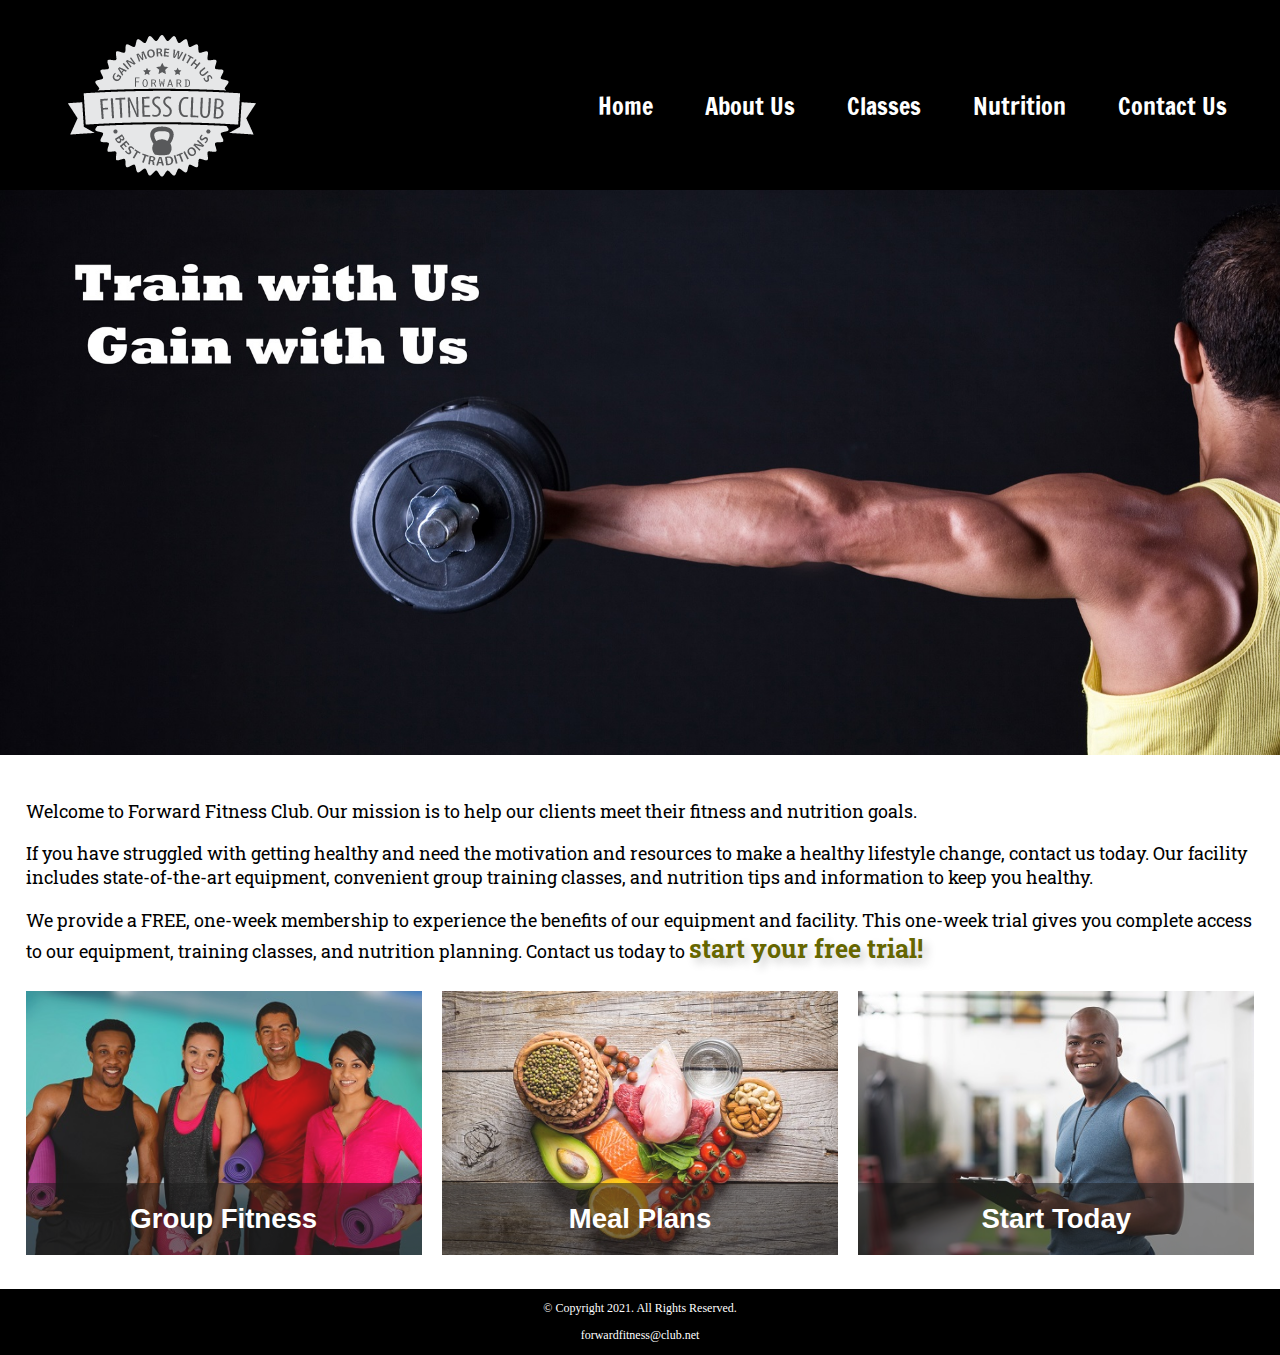
<file: index.html>
<!DOCTYPE html>
<!-- This website template was created by: Aaron Hare -->
<html lang="en">
<head>
	<title>Forward Fitness Club</title>
	<meta charset="utf-8">
    <link rel="stylesheet" href="css/styles.css">
    <meta name="viewport" content="width=device-width, initial-scale=1.0">
    <link href="https://fonts.googleapis.com/css?family=Francois+One%7cRoboto+Slab&display=swap" rel="stylesheet">
    <link rel="shortcut icon" href="images/favicon.ico">
	<link rel="icon" type="image/png" sizes="32x32" href="images/favicon-32.png">
	<link rel="apple-touch-icon" sizes="180x180" href="images/apple-touch-icon.png">
	<link rel="icon" sizes="192x192" href="images/android-chrome-192.png">
</head>
<body>

	<div id="container">

		<!-- Use the header area for the website name or logo -->
		<header>
			<a href="index.html"><img src="images/forward-fitness-logo.png" alt="Forward Fitness Club logo"></a>
		</header>
		
		<!-- Use the nav area to add hyperlinks to other pages within the website -->
		<nav>
			<ul>
                <li><a href="index.html">Home</a></li> 
                <li><a href="about.html">About Us</a></li> 
                <li><a href="classes.html">Classes</a></li> 
                <li><a href="nutrition.html">Nutrition</a></li> 
                <li><a href="contact.html">Contact Us</a></li>
            </ul>
		</nav>
        
        <!-- Hero Image -->
        <div id="hero" class="tablet-desktop">
            <img src="images/hero-image.jpg" alt="left arm extended holding a weight">
        </div>
		
		<!-- Use the main area to add the main content of the webpage -->
		<main>
            
            <div class="mobile">
                
                <p>Welcome to Forward Fitness Club. Our mission is to  help our clients meet their fitness and nutrition goals.</p> 
                
                <h3>FREE One-Week Trial Membership!</h3>
                <p>Call Us Today to Get Started</p>
                <p class="tel-link"><a href="tel:8145559608">(814) 555-9608</a></p>
                
                <h4>Fitness Club Hours:</h4>
                <ul class="hours">
			         <li>Mon - Thu: 6:00am - 6:00pm</li>
			         <li>Friday: 6:00am - 4:00pm</li>
			         <li>Saturday: 8:00am - 6:00pm</li>
			         <li>Sunday: Closed</li>
                </ul>
            
            </div>
            
            <div class="tablet-desktop">
		
                <p>Welcome to Forward Fitness Club. Our mission is to  help our clients meet their fitness and nutrition goals.</p> 

                <p>If you have struggled with getting healthy and need the motivation and resources to make a healthy lifestyle change, contact us today. Our facility includes state-of-the-art equipment, convenient group training classes, and nutrition tips and information to keep you healthy.</p> 

                <p>We provide a FREE, one-week membership to experience the benefits of our equipment and facility. This one-week trial gives you complete access to our equipment, training classes, and nutrition planning. Contact us today to <span class="action">start your free trial!</span></p> 
                
            </div>

            <div class="grid">

                <figure class="frame">

                    <a href="classes.html"><img src="images/fitness-group.jpg" alt="group of fitness people"></a>

                    <figcaption class="pic-text">Group Fitness</figcaption>
                
                </figure>

                <figure class="frame">

                    <a href="nutrition.html"><img src="images/food-heart.jpg" alt="healthy food in the shape of a heart"></a>

                    <figcaption class="pic-text">Meal Plans</figcaption>
                
                </figure>

                <figure class="frame">

                    <a href="contact.html"><img src="images/personal-trainer.jpg" alt="personal trainer with a clipboard"></a>

                    <figcaption class="pic-text">Start Today</figcaption>
                
                </figure>

            </div>
			
		</main>
		
		<!-- Use the footer area to add webpage footer content -->
		<footer>
			<p>&copy; Copyright 2021. All Rights Reserved.</p>
			<p><a href="mailto:forwardfitness@club.net">forwardfitness@club.net</a></p>
		</footer>
	
	</div>
	
</body>
</html>
</file>
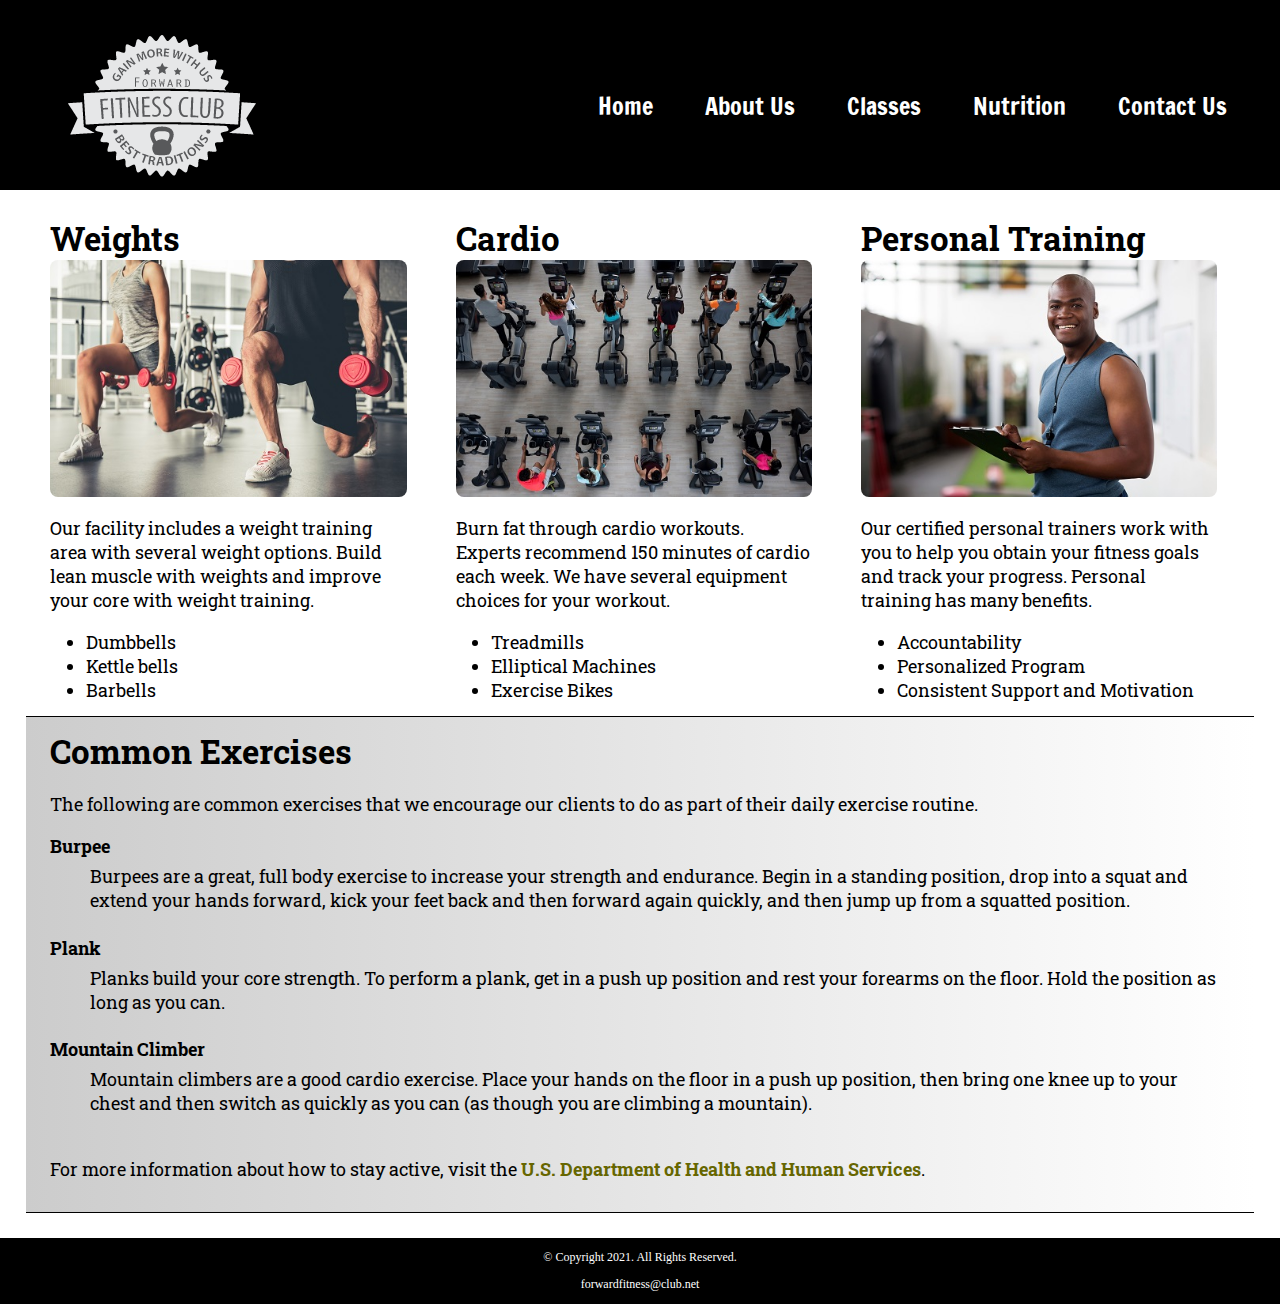
<file: about.html>
<!DOCTYPE html>
<!-- This website template was created by: Aaron Hare -->
<html lang="en">
<head>
	<title>Forward Fitness Club</title>
	<meta charset="utf-8">
    <link rel="stylesheet" href="css/styles.css">
    <meta name="viewport" content="width=device-width, initial-scale=1.0">
    <link href="https://fonts.googleapis.com/css?family=Francois+One%7cRoboto+Slab&display=swap" rel="stylesheet">
	<link rel="shortcut icon" href="images/favicon.ico">
	<link rel="icon" type="image/png" sizes="32x32" href="images/favicon-32.png">
	<link rel="apple-touch-icon" sizes="180x180" href="images/apple-touch-icon.png">
	<link rel="icon" sizes="192x192" href="images/android-chrome-192.png">
</head>
<body>

	<div id="container">

		<!-- Use the header area for the website name or logo -->
		<header>
	           <a href="index.html"><img src="images/forward-fitness-logo.png" alt="Forward Fitness Club logo"></a>
		</header>
		
		<!-- Use the nav area to add hyperlinks to other pages within the website -->
		<nav>
			<ul>
                <li><a href="index.html">Home</a></li> 
                <li><a href="about.html">About Us</a></li> 
                <li><a href="classes.html">Classes</a></li> 
                <li><a href="nutrition.html">Nutrition</a></li> 
                <li><a href="contact.html">Contact Us</a></li>
            </ul>
		</nav>
		
		<!-- Use the main area to add the main content of the webpage -->
		<main>
		
			<section id="weights">
			
				<h1>Weights</h1>
				<img src="images/people-with-weights.jpg" alt="Two people working out with a weight in each hand" class="round">
				<p>Our facility includes a weight training area with several weight options. Build lean muscle with weights and improve your core with weight training.</p> 
				<ul class="tablet-desktop">
					<li>Dumbbells</li>
					<li>Kettle bells</li>
					<li>Barbells</li>
				</ul>
			
			</section>
			
			<section id="cardio">
			
				<h1>Cardio</h1>
				<img src="images/people-workingout-machines.jpg" alt="Cardio Equipment" class="round">
				<p>Burn fat through cardio workouts. Experts recommend 150 minutes of cardio each week. We have several equipment choices for your workout.</p>
				<ul class="tablet-desktop">
					<li>Treadmills</li>
					<li>Elliptical Machines</li>
					<li>Exercise Bikes</li>
				</ul>
				
			</section>
			
			<section id="training">
				
				<h1>Personal Training</h1>
				<img src="images/personal-trainer.jpg" alt="Personal Training" class="round">
				<p>Our certified personal trainers work with you to help you obtain your fitness goals and track your progress. Personal training has many benefits.</p>
				<ul class="tablet-desktop">
					<li>Accountability</li>
					<li>Personalized Program</li>
					<li>Consistent Support and Motivation</li>
				</ul>
				
			</section>
			
			<section id="exercises" class="tablet-desktop">
			
				<h1>Common Exercises</h1>
				<p>The following are common exercises that we encourage our clients to do as part of their daily exercise routine.</p>
				<dl>
					<dt>Burpee</dt>
					<dd>Burpees are a great, full body exercise to increase your strength and endurance. Begin in a standing position, drop into a squat and extend your hands forward, kick your feet back and then forward again quickly, and then jump up from a squatted position.</dd>
					
					<dt>Plank</dt>
					<dd>Planks build your core strength. To perform a plank, get in a push up position and rest your forearms on the floor. Hold the position as long as you can.</dd>
					
					<dt>Mountain Climber</dt>
					<dd>Mountain climbers are a good cardio exercise. Place your hands on the floor in a push up position, then bring one knee up to your chest and then switch as quickly as you can (as though you are climbing a mountain).</dd>
				</dl>
				
				<p>For more information about how to stay active, visit the <a href="https://www.hhs.gov/fitness/be-active/index.html" target="_blank" class="external-link">U.S. Department of Health and Human Services</a>.</p>

			</section>
			
		</main>
		
		<!-- Use the footer area to add webpage footer content -->
		<footer>
			<p>&copy; Copyright 2021. All Rights Reserved.</p>
			<p><a href="mailto:forwardfitness@club.net">forwardfitness@club.net</a></p>
		</footer>
	
	</div>
	
</body>
</html>
</file>
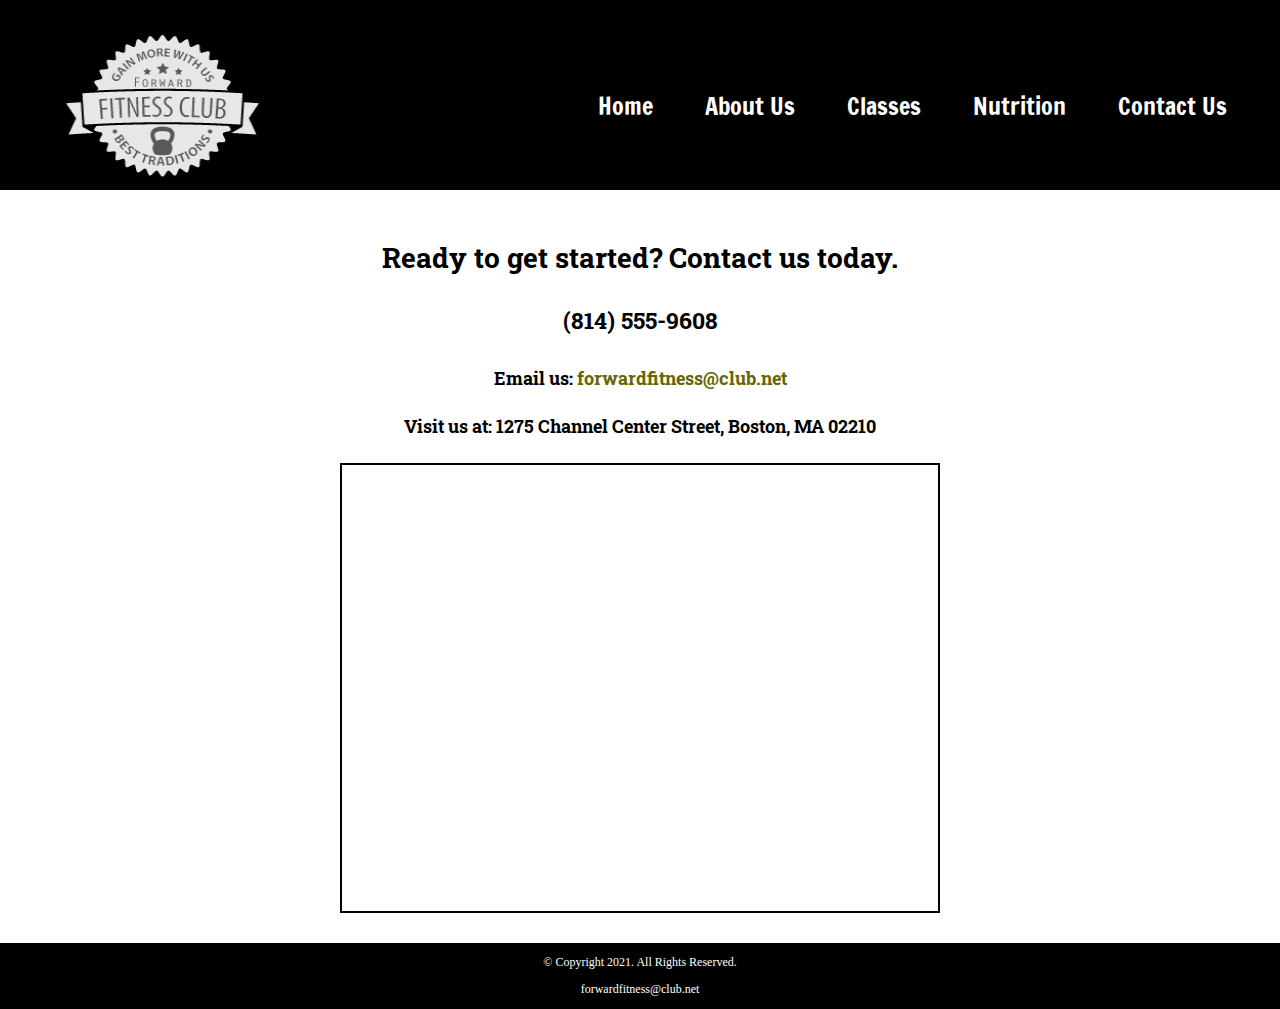
<file: contact.html>
<!DOCTYPE html>
<!-- This website template was created by: Aaron Hare -->
<html lang="en">
<head>
	<title>Forward Fitness Club</title>
	<meta charset="utf-8">
    <link rel="stylesheet" href="css/styles.css">
    <meta name="viewport" content="width=device-width, initial-scale=1.0">
    <link href="https://fonts.googleapis.com/css?family=Francois+One%7cRoboto+Slab&display=swap" rel="stylesheet">
	<link rel="shortcut icon" href="images/favicon.ico">
	<link rel="icon" type="image/png" sizes="32x32" href="images/favicon-32.png">
	<link rel="apple-touch-icon" sizes="180x180" href="images/apple-touch-icon.png">
	<link rel="icon" sizes="192x192" href="images/android-chrome-192.png">
</head>
<body>

	<div id="container">

		<!-- Use the header area for the website name or logo -->
		<header>
			<a href="index.html"><img src="images/forward-fitness-logo.png" alt="Forward Fitness Club logo" height="220" width="297"></a>
		</header>
		
		<!-- Use the nav area to add hyperlinks to other pages within the website -->
		<nav>
			<ul>
                <li><a href="index.html">Home</a></li> 
                <li><a href="about.html">About Us</a></li> 
                <li><a href="classes.html">Classes</a></li> 
                <li><a href="nutrition.html">Nutrition</a></li> 
                <li><a href="contact.html">Contact Us</a></li>
            </ul>
		</nav>
		
		<!-- Use the main area to add the main content of the webpage -->
		<main>
		
			<div id="contact">
			
				<h2>Ready to get started? Contact us today.</h2> 					
                <h4 class="mobile tel-link"><a href="tel:8145559608">(814) 555-9608</a></h4>
                <h4 class="tablet-desktop tel-num">(814) 555-9608</h4>
				<h4>Email us: <a href="mailto:forwardfitness@club.net" class="contact-email-link">forwardfitness@club.net</a></h4>
				<h4>Visit us at: 1275 Channel Center Street, Boston, MA 02210</h4>
				
				<iframe src="https://www.google.com/maps/embed?pb=!1m18!1m12!1m3!1d2948.8517572084897!2d-71.05362748503984!3d42.34568384400281!2m3!1f0!2f0!3f0!3m2!1i1024!2i768!4f13.1!3m3!1m2!1s0x89e37a7dc2b67e7b%3A0x36ec93427cd9c5f1!2sChannel+Center+St%2C+Boston%2C+MA+02210!5e0!3m2!1sen!2sus!4v1558137213400!5m2!1sen!2sus" width="600" height="450" allowfullscreen class="map"></iframe>
			
			</div>
			
		</main>
		
		<!-- Use the footer area to add webpage footer content -->
		<footer>
			<p>&copy; Copyright 2021. All Rights Reserved.</p>
			<p><a href="mailto:forwardfitness@club.net">forwardfitness@club.net</a></p>
		</footer>
	
	</div>
	
</body>
</html>
</file>
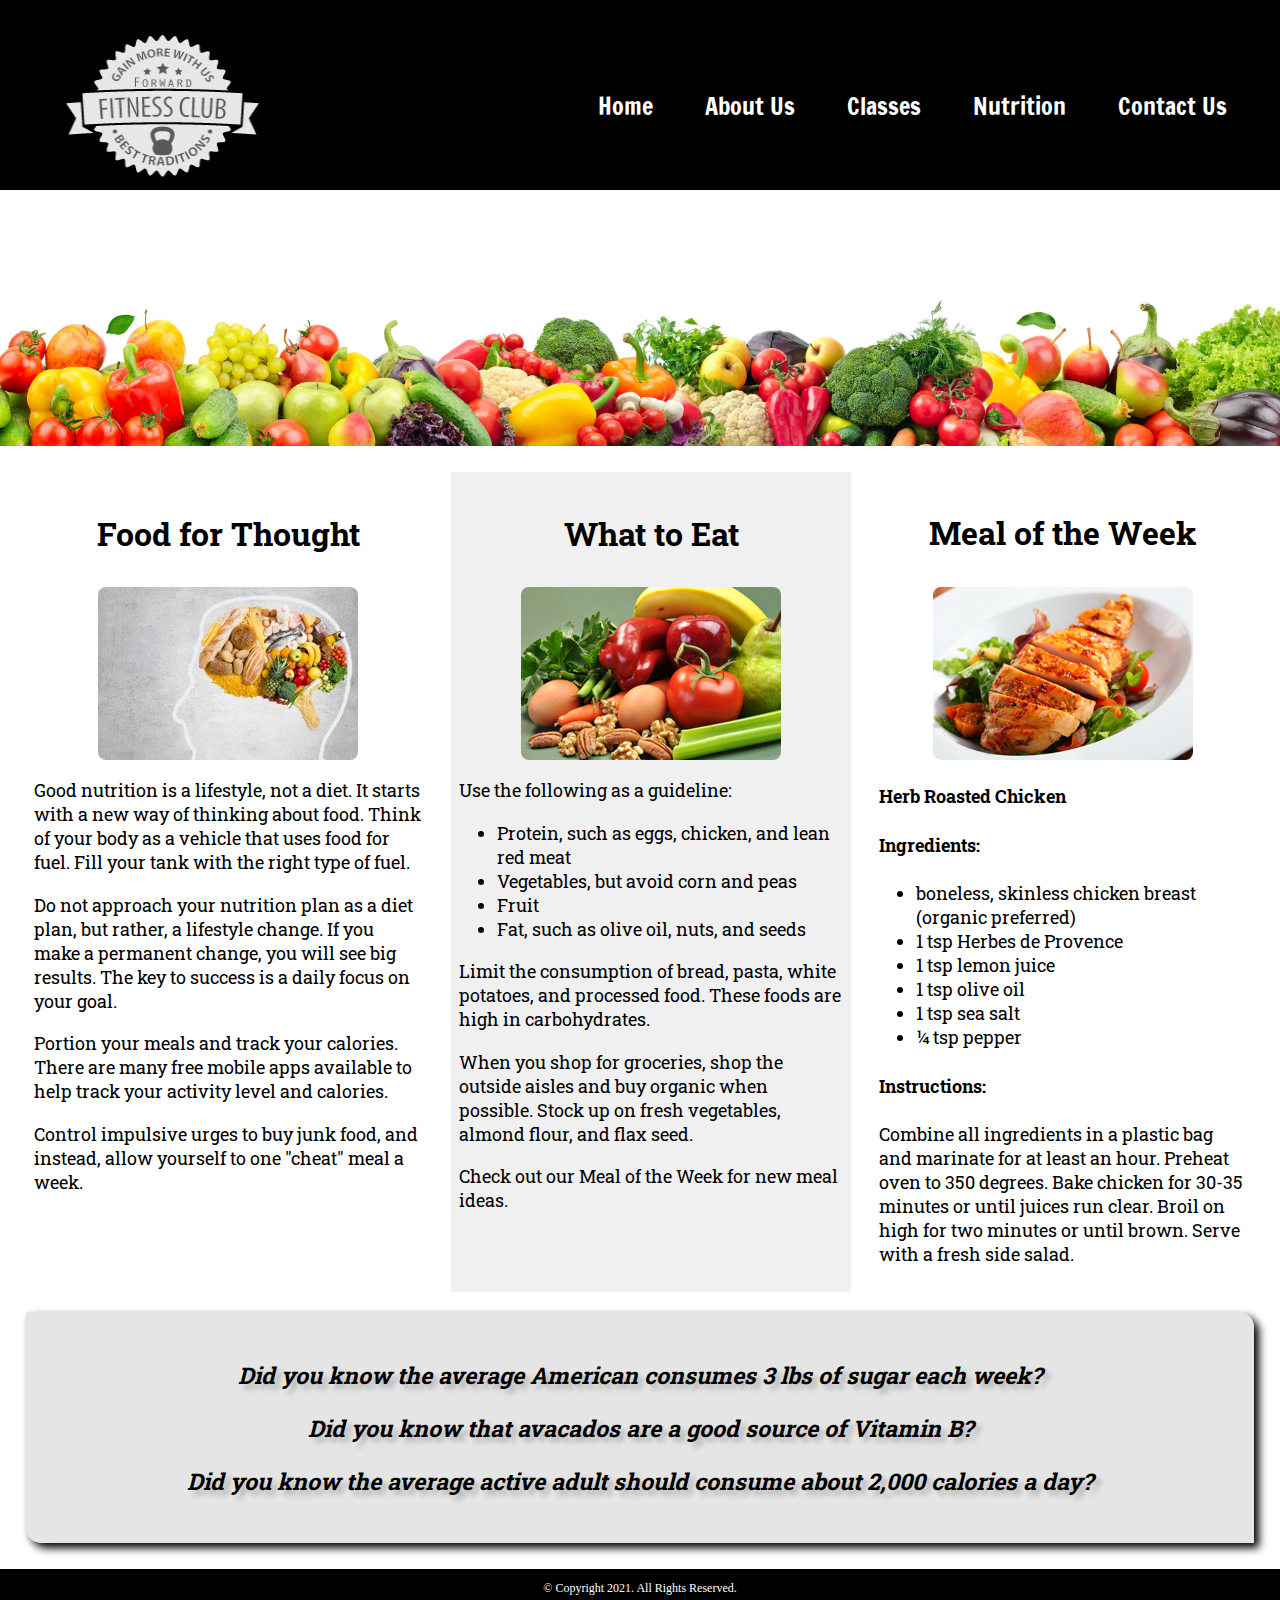
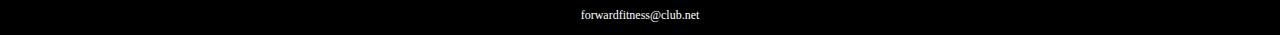
<file: nutrition.html>
<!DOCTYPE html>
<!-- This website template was created by: Aaron Hare -->
<html lang="en">
<head>
	<title>Forward Fitness Club</title>
	<meta charset="utf-8">
    <link rel="stylesheet" href="css/styles.css">
    <meta name="viewport" content="width=device-width, initial-scale=1.0">
    <link href="https://fonts.googleapis.com/css?family=Francois+One%7cRoboto+Slab&display=swap" rel="stylesheet">
	<link rel="shortcut icon" href="images/favicon.ico">
	<link rel="icon" type="image/png" sizes="32x32" href="images/favicon-32.png">
	<link rel="apple-touch-icon" sizes="180x180" href="images/apple-touch-icon.png">
	<link rel="icon" sizes="192x192" href="images/android-chrome-192.png">
</head>
<body>

	<div id="container">

		<!-- Use the header area for the website name or logo -->
		<header>
			<a href="index.html"><img src="images/forward-fitness-logo.png" alt="Forward Fitness Club logo" height="220" width="297"></a>
		</header>
		
		<!-- Use the nav area to add hyperlinks to other pages within the website -->
		<nav>
			<ul>
                <li><a href="index.html">Home</a></li> 
                <li><a href="about.html">About Us</a></li> 
                <li><a href="classes.html">Classes</a></li> 
                <li><a href="nutrition.html">Nutrition</a></li> 
                <li><a href="contact.html">Contact Us</a></li>
            </ul>
		</nav>

		<!-- Nutrition Hero Image-->
		<div id="hero">
			<img src="images/hero-veggies.jpg" alt="fresh vegetables">
		</div>
		
		<!-- Use the main area to add the main content of the webpage -->
		<main class="grid">

			<article>
				<h3>Food for Thought</h3>
				<img src="images/food-thought.jpg" alt="food for thought image" class="round">
				<p>Good nutrition is a lifestyle, not a diet. It starts with a new way of thinking about food. Think of your body as a vehicle that uses food for fuel. Fill your tank with the right type of fuel.</p>
				<p>Do not approach your nutrition plan as a diet plan, but rather, a lifestyle change. If you make a permanent change, you will see big results. The key to success is a daily focus on your goal.</p>
				<p>Portion your meals and track your calories. There are many free mobile apps available to help track your activity level and calories.</p>
				<p>Control impulsive urges to buy junk food, and instead, allow yourself to one "cheat" meal a week.</p>
			</article>

			<article>
				<h3>What to Eat</h3>
				<img src="images/fresh-food.jpg" alt="fresh vegetables, fruit, eggs, and nuts" class="round">
				<p>Use the following as a guideline:</p>
				<ul>
					<li>Protein, such as eggs, chicken, and lean red meat</li>
					<li>Vegetables, but avoid corn and peas</li>
					<li>Fruit</li>
					<li>Fat, such as olive oil, nuts, and seeds</li>
				</ul>
				<p>Limit the consumption of bread, pasta, white potatoes, and processed food. These foods are high in carbohydrates.</p>
				<p>When you shop for groceries, shop the outside aisles and buy organic when possible. Stock up on fresh vegetables, almond flour, and flax seed.</p>
				<p>Check out our Meal of the Week for new meal ideas.</p>
			</article>

			<article>
				<h3>Meal of the Week</h3>
				<img src="images/food-chicken.jpg" alt="herb roasted chicken" class="round">
				<h4>Herb Roasted Chicken</h4>
				<h4>Ingredients:</h4>
				<ul>
					<li>boneless, skinless chicken breast (organic preferred)</li>
					<li>1 tsp Herbes de Provence</li>
					<li>1 tsp lemon juice</li>
					<li>1 tsp olive oil</li>
					<li>1 tsp sea salt</li>
					<li>&frac14; tsp pepper</li>
				</ul>
				<h4>Instructions:</h4>
				<p>Combine all ingredients in a plastic bag and marinate for at least an hour. Preheat oven to 350 degrees. Bake chicken for 30-35 minutes or until juices run clear. Broil on high for two minutes or until brown. Serve with a fresh side salad.</p>
			</article>

			<aside class="tablet-desktop grid-item4">
				<p>Did you know the average American consumes 3 lbs of sugar each week?</p>
				<p>Did you know that avacados are a good source of Vitamin B?</p>
				<p>Did you know the average active adult should consume about 2,000 calories a day?</p>
			</aside>

		</main>
		
		<!-- Use the footer area to add webpage footer content -->
		<footer>
			<p>&copy; Copyright 2021. All Rights Reserved.</p>
			<p><a href="mailto:forwardfitness@club.net">forwardfitness@club.net</a></p>
		</footer>
	
	</div>
	
</body>
</html>
</file>
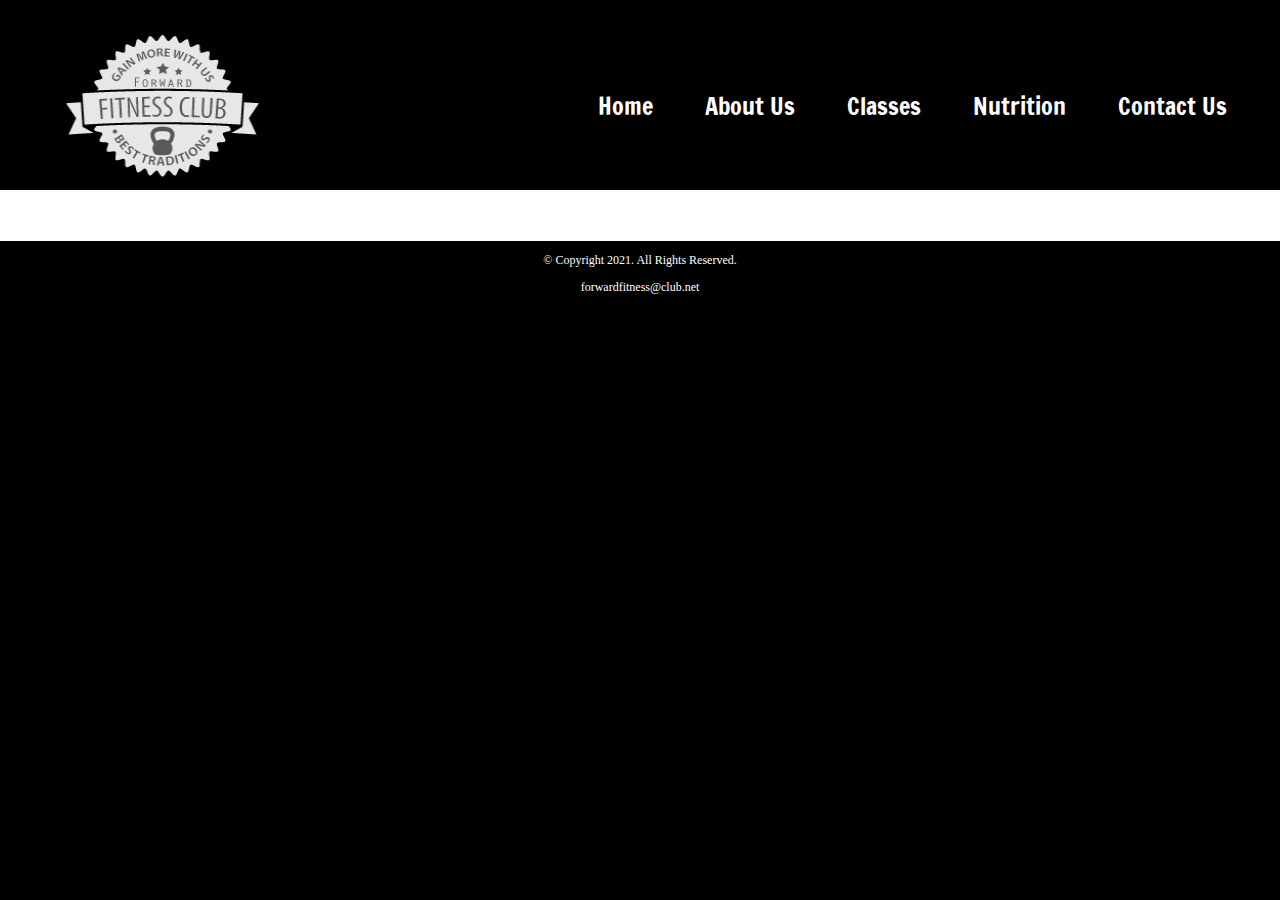
<file: template.html>
<!DOCTYPE html>
<!-- This website template was created by: Aaron Hare -->
<html lang="en">
<head>
	<title>Forward Fitness Club</title>
	<meta charset="utf-8">
    <link rel="stylesheet" href="css/styles.css">
    <meta name="viewport" content="width=device-width, initial-scale=1.0">
    <link href="https://fonts.googleapis.com/css?family=Francois+One%7cRoboto+Slab&display=swap" rel="stylesheet">
	<link rel="shortcut icon" href="images/favicon.ico">
	<link rel="icon" type="image/png" sizes="32x32" href="images/favicon-32.png">
	<link rel="apple-touch-icon" sizes="180x180" href="images/apple-touch-icon.png">
	<link rel="icon" sizes="192x192" href="images/android-chrome-192.png">
</head>
<body>

	<div id="container">

		<!-- Use the header area for the website name or logo -->
		<header>
			<a href="index.html"><img src="images/forward-fitness-logo.png" alt="Forward Fitness Club logo" height="220" width="297"></a>
		</header>
		
		<!-- Use the nav area to add hyperlinks to other pages within the website -->
		<nav>
			<ul>
                <li><a href="index.html">Home</a></li> 
                <li><a href="about.html">About Us</a></li> 
                <li><a href="classes.html">Classes</a></li> 
                <li><a href="nutrition.html">Nutrition</a></li> 
                <li><a href="contact.html">Contact Us</a></li>
            </ul>
		</nav>
		
		<!-- Use the main area to add the main content of the webpage -->
		<main>
		</main>
		
		<!-- Use the footer area to add webpage footer content -->
		<footer>
			<p>&copy; Copyright 2021. All Rights Reserved.</p>
			<p><a href="mailto:forwardfitness@club.net">forwardfitness@club.net</a></p>
		</footer>
	
	</div>
	
</body>
</html>
</file>
<file: css/styles.css>
/*
Author: Aaron Hare
Date: 8/28/2024
File Name: styles.css
*/

/* CSS Reset */
body, header, nav, main, footer, h1, div, img, ul, figure, figcaption, section, article, aside {
    margin: 0;
    padding: 0;
    border: 0;
}

/* Style rules for body and images */
body {
	background-color: #000;
}

img {
    max-width: 100%;
    display: block;
}

/* Style rule for box sizing applies to all elements */
* {
    box-sizing: border-box;
}

/* Style rules for mobile viewport */

/* Style rule for header */
header {
    top: 0;
    background-color: #000;
    height: 190px;
}

header img {
    margin: 0 auto;
}

/* Style rules for navigation area */
nav {
	padding: 1%;
    margin-bottom: 1%;
}

nav ul {
    list-style-type: none;
    text-align: center;
}

nav li {
    font-size: 1.5em;
    font-family: 'Francois One', sans-serif;
    border-top: 1px solid #fff;
}

nav li:first-child {
    border-top: none;
}

nav li a {
    display: block;
    color: #fff;
    padding: 0.5em 1em;
    text-decoration: none;
}

/* Show mobile class, hide tablet-desktop class */
.mobile {
    display: block;
}

.tablet-desktop {
    display: none;
}

/* Style rules for main content */
main {
    background-color: #fff;
    padding: 2%;
    font-size: 1.15em;
    font-family: 'Roboto Slab', serif;
}

.mobile h3 {
    text-shadow: 5px 5px 8px #ccc;
}

article {
    padding: 2%;
}

article h3 {
    text-align: center;
}

article img {
    margin: 0 auto;
}

article ul {
    margin-left: 10%;
}

article:nth-of-type(2) {
    background-color: rgba(204, 204, 204, 0.3);
}

.tel-link {
    background-color: #404040;
    padding: 2%;
    margin: 0 auto;
    width: 80%;
    text-align: center;
    border-radius: 5px;
}

.tel-link a {
    color: #fff;
    text-decoration: none;
    font-size: 1.5em;
    display: block;
}

.hours {
    margin-left: 10%;
}

.action {
    font-size: 1.35em;
    color: #666600;
    font-weight: bold;
    text-shadow: 5px 5px 8px #ccc;
}

.frame {
    position: relative;
    max-width: 450px;
    margin: 2% auto;
}

.pic-text {
    position: absolute;
    bottom: 0;
    background: rgba(0, 0, 0, 0.5);
    color: #fff;
    width: 100%;
    padding: 20px;
    text-align: center;
    font-family: Verdana, Arial, sans-serif;
    font-size: 1.5em;
    font-weight: bold;
}

#weights, #cardio, #training {
    margin: 0 2%;
}

.round {
    border-radius: 8px;
}

.external-link {
    color: #666600;
    font-weight: bold;
    text-decoration: none;
}

#contact {
    text-align: center;
}

#contact .contact-email-link {
    color: #666600;
    text-decoration: none;
}

.map {
    border: 2px solid #000;
    width: 95%;
    height: 50%;
}

/* Style rules for footer content */
footer p {
    font-size: 0.75em;
    text-align: center;
    color: #fff;
    padding: 0 1em;
}

footer p a {
    color: #fff;
    text-decoration: none;
}

/* Media Query for Tablet Viewport */
@media screen and (min-width: 630px), print {
    
    /* Tablet Viewport: Show tablet-desktop class, hide mobile class */
    .tablet-desktop {
        display: block;
    }

    .mobile {
        display: none;
    }
    
    /* Tablet Viewport: Style rule for header */
    header {
        padding-bottom: 2%;
    }
    
    /* Tablet Viewport: Style rules for nav area */
    nav li {
        border-top: none;
        display: inline-block;
        border-right: 1px solid #fff;
    }
    
    nav li:last-child {
        border-right: none;
    }
    
    nav li a {  
        padding: 0.1em 0.75em;
    }
    
    /* Tablet Viewport: Style rules for main content area */
    main ul {
        margin: 0 0 4% 10%;
    }
    
    .grid {
        display: grid;
        grid-template-columns: auto auto auto;
        grid-gap: 20px;
    }

    .pic-text {
        font-size: 1em;
        padding: 10px;
    }

    aside {
        text-align: center;
        font-size: 1.25em;
        font-style: italic;
        font-weight: bold;
        padding: 2%;
        background-color: rgba(204, 204, 204, 0.5);
        box-shadow: 5px 5px 8px #000;
        text-shadow: 5px 5px 5px #b3b3b3;
        border-radius: 0 15px;
    }

    .grid-item4 {
        grid-column: 1 / span 3;
    }
    
    #exercises {
        border-top: 1px solid #000;
        border-bottom: 1px solid #000;
        background: linear-gradient(to right, #ccc, #fff);
        background-color: #f2f2f2;
        padding: 1% 2%;
    }

    #exercises dt {
        font-weight: bold;
    }

    #exercises dd {
        padding: 0.5% 1% 2% 0;
    } 
    
    .tel-num {
        font-size: 1.25em;
    }
    
    .map {
        width: 600px;
        height: 450px;
    }
    
}

/* Media Query for Desktop Viewport */
@media screen and (min-width: 1015px), print {
    
    /* Desktop Viewport: Style rule for header */
    header {
        width: 25%;
        float: left;
        padding-bottom: 0;
    }
    
    /* Desktop Viewport: Style rules for nav area */
    nav {
        float: right;
        width: 70%;
        margin: 4em 1em 0 0;
    }

    nav ul {
        text-align: right;
    }
    
    nav li {
        border: none;
    }

    nav li a {
        padding: 0.5em 1em;
    }
    
    nav li a:hover {
        color: #000;
        background-color: #fff;
    }
    
    /* Desktop Viewport: Style Rules for main content */
    main {
        clear: left;
    }
    
    main h1 {
        font-size: 1.8em;
    }

    article h3 {
        font-size: 1.75em;
    }

    .pic-text {
        font-size: 1.5em;
        padding: 20px;
    }

    .frame {
        opacity: 0.9;
    }

    .frame:hover {
        opacity: 1;
        box-shadow: 8px 8px 10px #808080;
    }
    
    #weights, #cardio, #training {
        width: 29%;
        float: left;
        margin: 0 2%;
    }

    #exercises {
        clear: left;
    }
    
}

/* Media Query for Large Desktop Viewports */
@media screen and (min-width: 1921px) {
 
    #container {
        width: 1920px;
        margin: 0 auto;
    }
    
}

/* Media Query for Print */
@media print {
    
    body {
        background-color: #fff;
        color: #000;
    }

}
</file>
